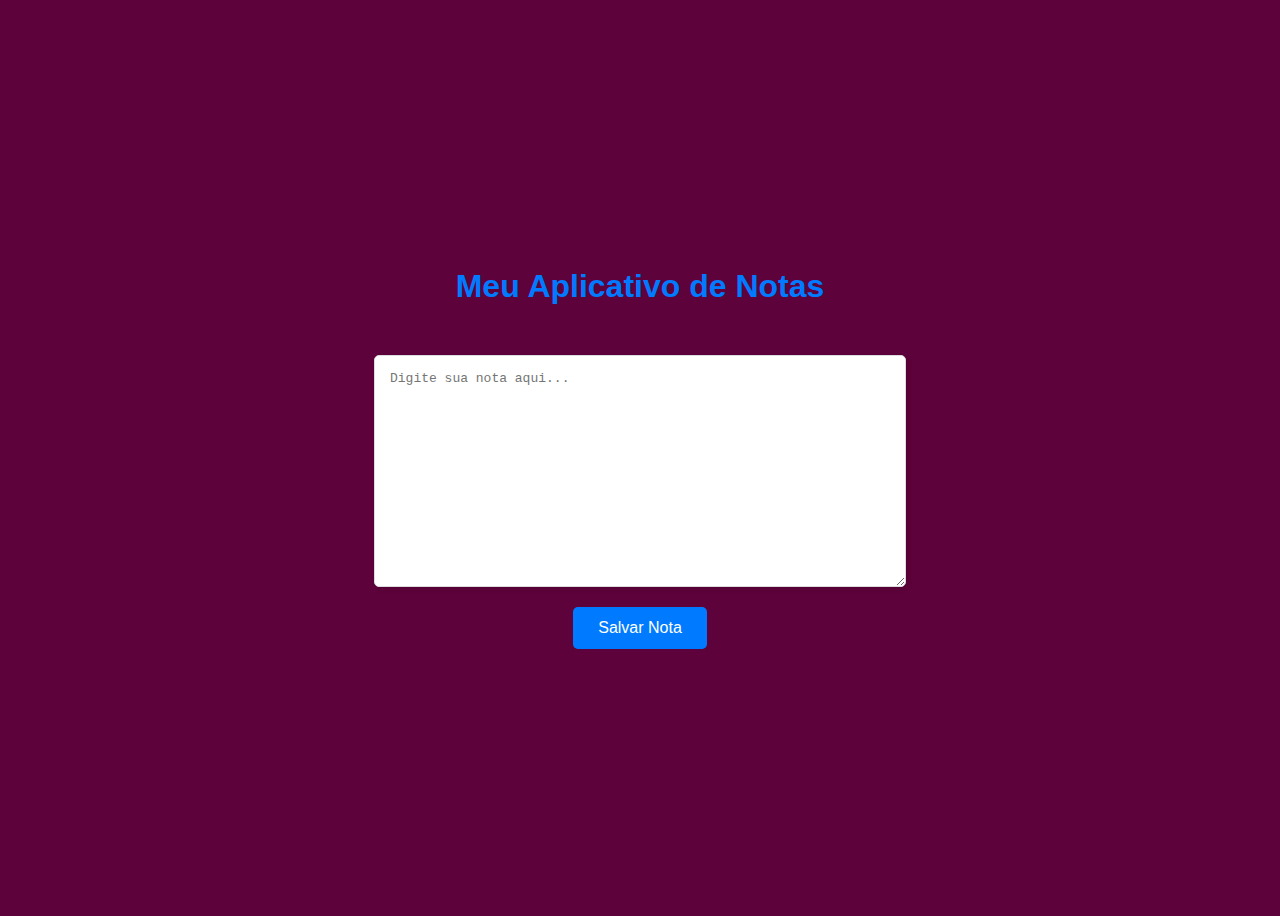
<file: Projetos-de-Desenvolvimento-Web/Aplicativo-de-Notas/index.html>
<!DOCTYPE html>
<html>
<head>
<title>Aplicativo de Notas</title>
<link rel="stylesheet" href="style.css">
</head>
<body>
  <h1>Meu Aplicativo de Notas</h1>
  <textarea id="note-text" placeholder="Digite sua nota aqui..."></textarea>
  <button id="save-note">Salvar Nota</button>
  <ul id="note-list"></ul>
  <script src="script.js"></script>
</body>
</html>
</file>
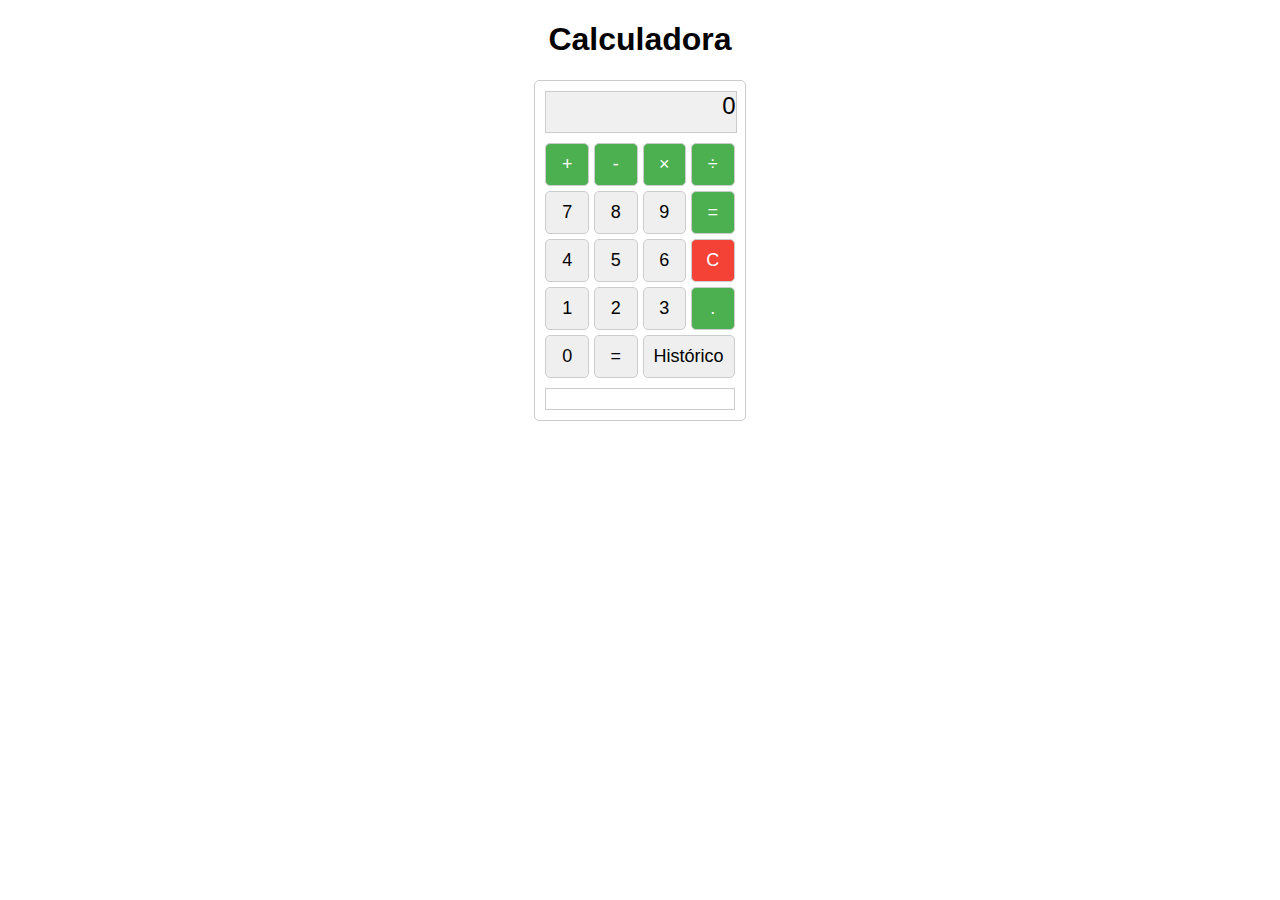
<file: Projetos-de-Desenvolvimento-Web/calculadora/index.html>
<!DOCTYPE html>
<html>
<head>
<title>Calculadora</title>
<link rel="stylesheet" href="style.css">
</head>
<body>
  <h1>Calculadora</h1>
  <div class="calculator">
    <div id="display">0</div>
    <div class="buttons">
      <button class="operator" data-value="+">+</button>
      <button class="operator" data-value="-">-</button>
      <button class="operator" data-value="*">×</button>
      <button class="operator" data-value="/">÷</button>
      <button data-value="7">7</button>
      <button data-value="8">8</button>
      <button data-value="9">9</button>
      <button class="operator" data-value="=">=</button>
      <button data-value="4">4</button>
      <button data-value="5">5</button>
      <button data-value="6">6</button>
      <button class="clear" data-value="clear">C</button>
      <button data-value="1">1</button>
      <button data-value="2">2</button>
      <button data-value="3">3</button>
      <button class="operator" data-value=".">.</button>
      <button data-value="0">0</button>
      <button id="equals">=</button>
      <button id="history">Histórico</button>
      
    </div>
    <div>
        <div id="history-display"></div>
    </div>
  </div>
  <script src="script.js"></script>
</body>
</html>
</file>
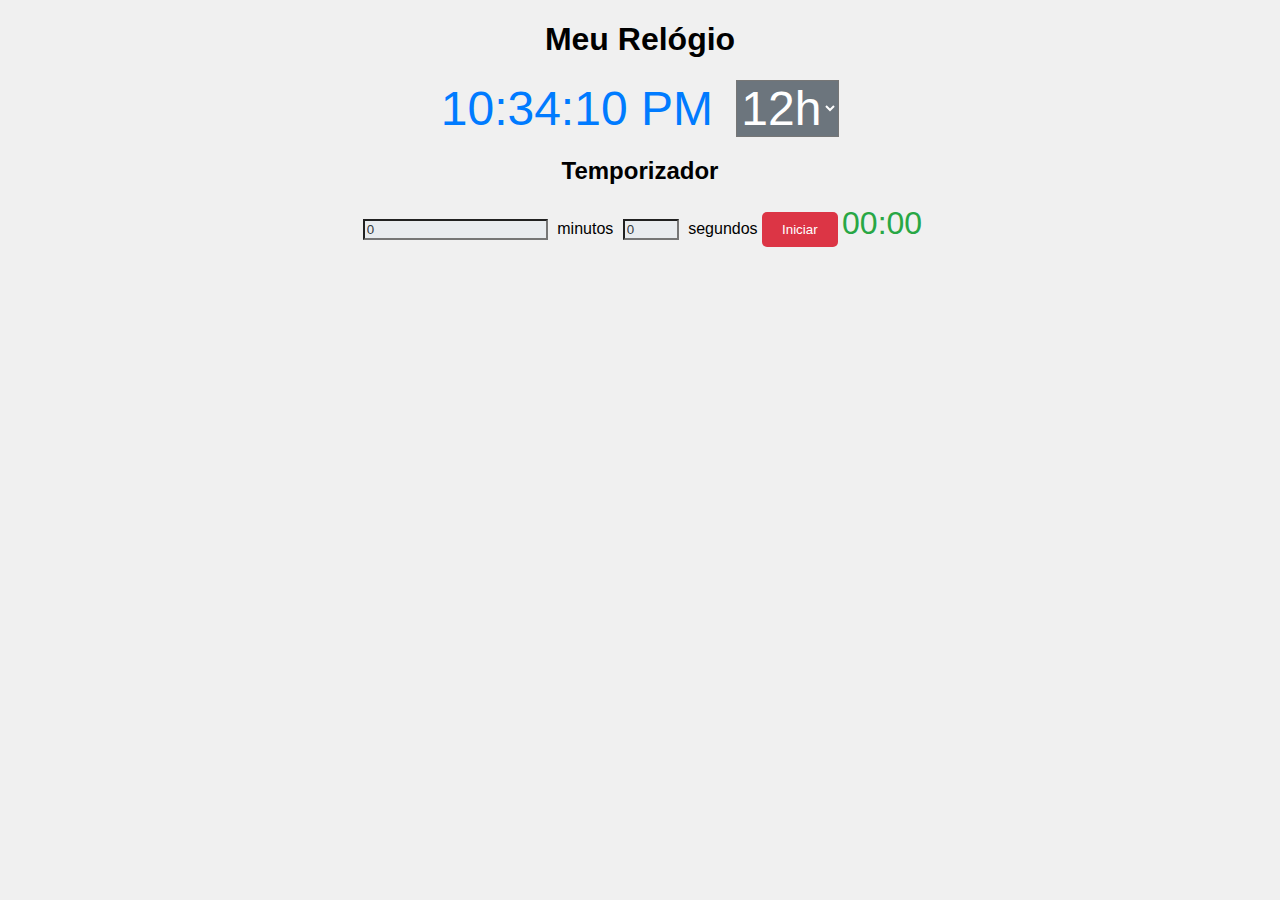
<file: Projetos-de-Desenvolvimento-Web/Relógio/index.html>
<!DOCTYPE html>
<html>

<head>
    <title>Relógio</title>
    <link rel="stylesheet" href="style.css">
</head>

<body>
    <h1>Meu Relógio</h1>
    <div id="clock">
        <span id="time"></span>
        <select id="format">
            <option value="12">12h</option>
            <option value="24">24h</option>
        </select>
    </div>

    <div id="timer">
        <h2>Temporizador</h2>
        <input type="number" id="timer-minutes" value="0" min="0"> minutos
        <input type="number" id="timer-seconds" value="0" min="0" max="59"> segundos
        <button id="start-timer">Iniciar</button>
        <button id="pause-timer" style="display: none;">Pausar</button>
        <button id="stop-timer" style="display: none;">Parar</button>
        <span id="timer-display">00:00</span>
    </div>

    <script src="script.js"></script>
</body>

</html>
</file>
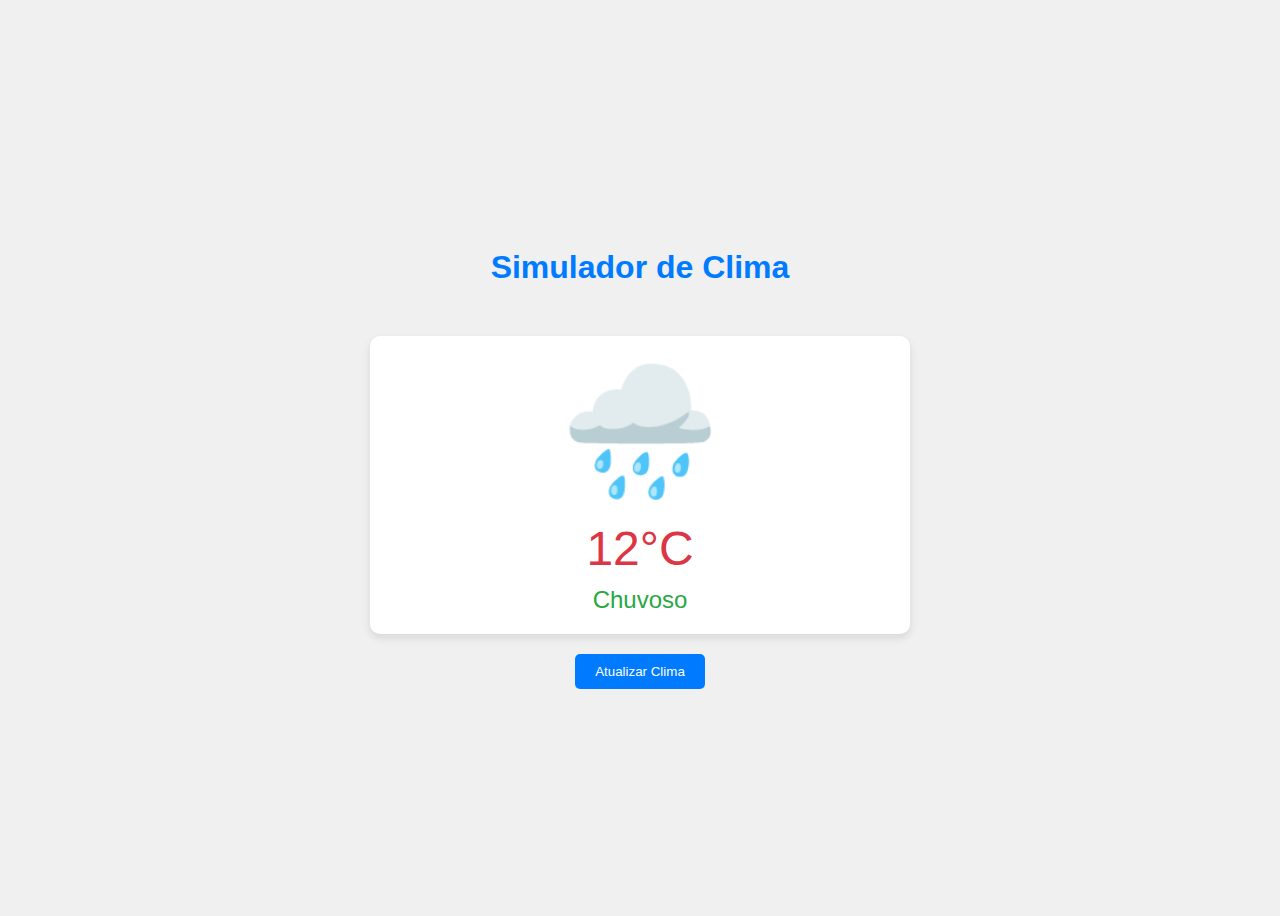
<file: Projetos-de-Desenvolvimento-Web/simulador-de-clima/index.html>
<!DOCTYPE html>
<html>
<head>
<title>Simulador de Clima</title>
<link rel="stylesheet" href="style.css">
</head>
<body>
  <h1>Simulador de Clima</h1>
  <div id="weather-container">
    <div id="weather-icon"></div>
    <div id="temperature"></div>
    <div id="condition"></div>
  </div>
  <button id="update-weather">Atualizar Clima</button>
  <script src="script.js"></script>
</body>
</html>
</file>
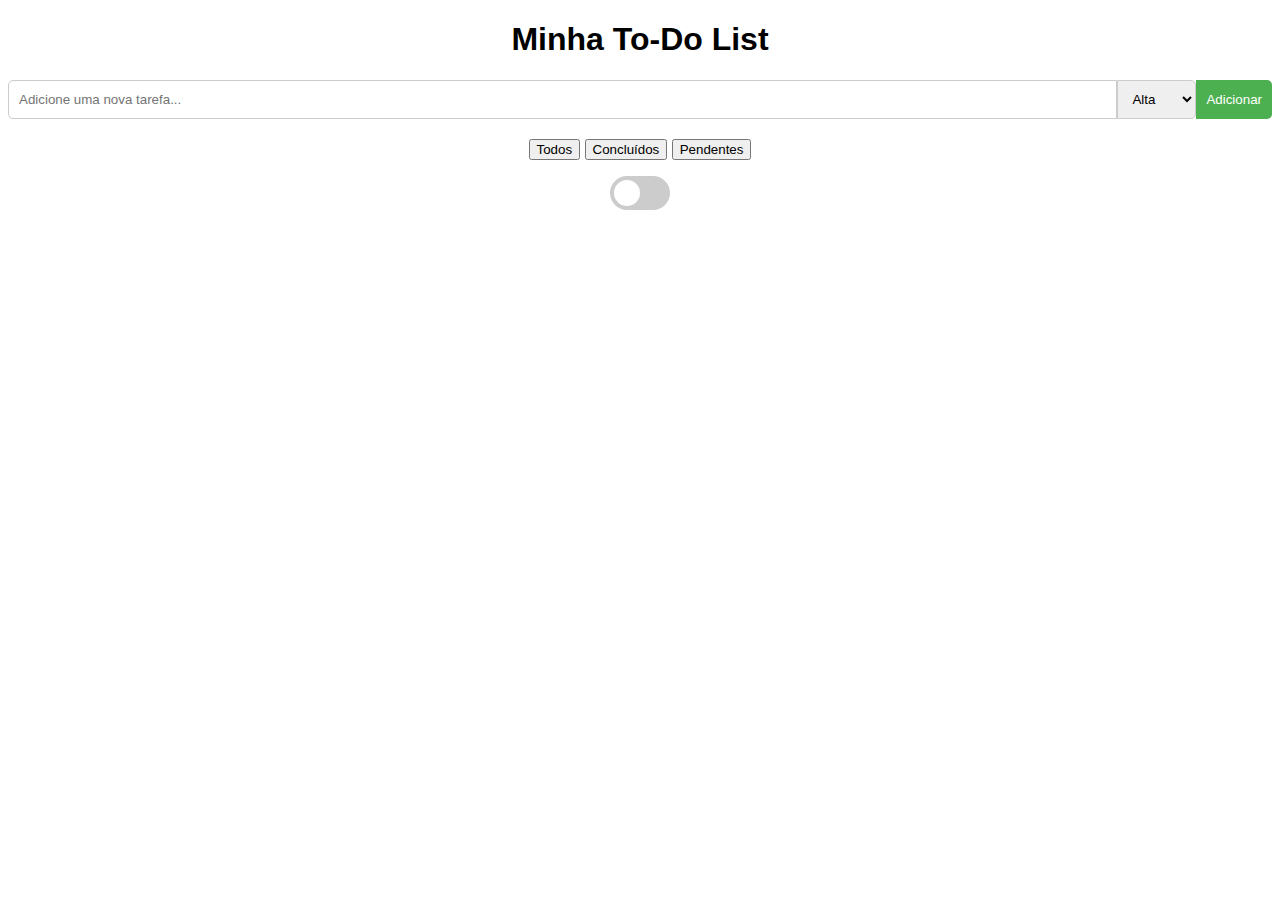
<file: Projetos-de-Desenvolvimento-Web/To-Do List Aprimorada/index.html>
<!DOCTYPE html>
<html>
<head>
<title>To-Do List</title>
<link rel="stylesheet" href="style.css">
</head>
<body>
  <h1>Minha To-Do List</h1>
  <div class="input-container">
    <input type="text" id="new-task" placeholder="Adicione uma nova tarefa...">
    <select id="priority-select">
      <option value="alta">Alta</option>
      <option value="media">Média</option>
      <option value="baixa">Baixa</option>
    </select>
    <button id="add-task">Adicionar</button>
  </div>
  <div>
    <button id="filter-all">Todos</button>
    <button id="filter-completed">Concluídos</button>
    <button id="filter-pending">Pendentes</button>
  </div>
  <ul id="task-list"></ul>
  <label class="switch">
      <input type="checkbox" id="dark-mode-toggle">
      <span class="slider round"></span>
  </label>
  <script src="script.js"></script>
</body>
</html>
</file>
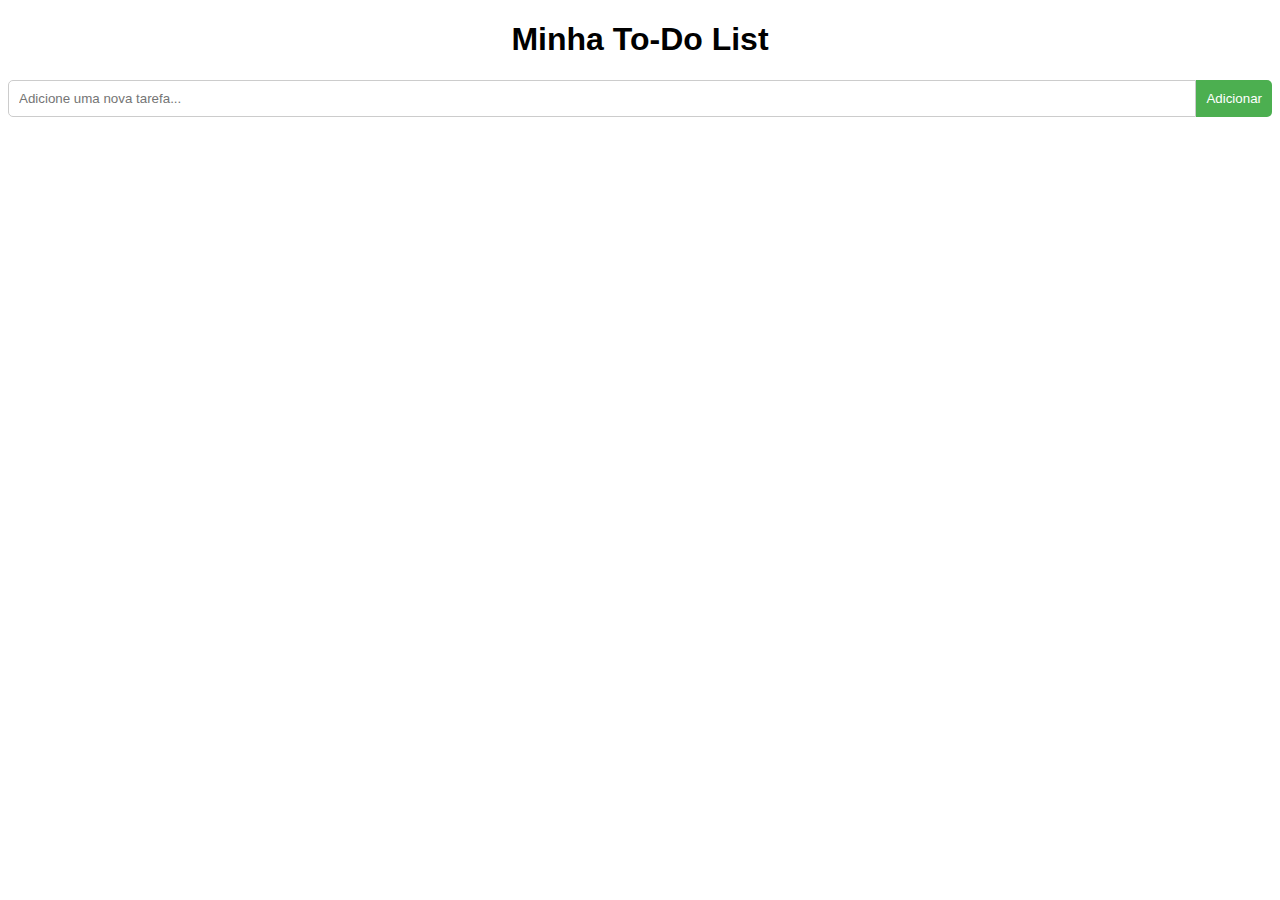
<file: Projetos-de-Desenvolvimento-Web/To-do-list/index.html>
<!DOCTYPE html>
<html>
<head>
<title>To-Do List</title>
<link rel="stylesheet" href="style.css">
</head>
<body>
  <h1>Minha To-Do List</h1>
  <div class="input-container">
    <input type="text" id="new-task" placeholder="Adicione uma nova tarefa...">
    <button id="add-task">Adicionar</button>
  </div>
  <ul id="task-list"></ul>
  <script src="script.js"></script>
</body>
</html>
</file>
<file: Projetos-de-Desenvolvimento-Web/Aplicativo-de-Notas/style.css>
body {
    font-family: sans-serif;
    text-align: center;
    background-color: #5d023a;
    color: #333;
    min-height: 100vh;
    /* Garante que o corpo ocupe toda a altura da viewport */
    display: flex;
    /* Usa flexbox para centralizar o conteúdo */
    flex-direction: column;
    /* Alinha os itens verticalmente */
    align-items: center;
    /* Centraliza horizontalmente */
    justify-content: center;
    /* Centraliza verticalmente */
}

#note-text {
    width: calc(100vw - 40px);
    /* Largura dinâmica, 20px de margem em cada lado */
    max-width: 500px;
    /* Largura máxima para telas maiores */
    height: 200px;
    margin: 20px 0;
    padding: 15px;
    border: 1px solid #ddd;
    box-shadow: 2px 2px 5px rgba(0, 0, 0, 0.1);
    border-radius: 5px;
    resize: vertical;
    font-size: 1em;
}

#save-note {
    padding: 12px 25px;
    background-color: #007bff;
    color: white;
    border: none;
    border-radius: 5px;
    cursor: pointer;
    margin-bottom: 20px;
    transition: background-color 0.3s ease;
    font-size: 1em;
}

#note-list {
    list-style: none;
    padding: 0;
    width: calc(100vw - 40px);
    /* Largura dinâmica */
    max-width: 500px;
    /* Largura máxima */
    margin: 0 auto;
}

#note-list li {
    padding: 15px;
    border-bottom: 1px solid #eee;
    background-color: #fff;
    box-shadow: 1px 1px 3px rgba(0, 0, 0, 0.05);
    margin-bottom: 5px;
    border-radius: 5px;
    word-break: break-word;
    /* Permite quebrar palavras longas */
    overflow-wrap: break-word;
    /* Permite quebrar palavras longas */

}

#note-list li .delete-button {
    background-color: #dc3545;
    color: white;
    border: none;
    padding: 5px 10px;
    border-radius: 5px;
    cursor: pointer;
}

h1 {
    color: #007bff;
    margin-bottom: 30px;
    font-size: 2em;
}

/* Estilos para telas menores */
@media (max-width: 500px) {
    #note-text {
        max-width: 90%;
        /* Ocupa quase toda a largura */
    }

    #note-list {
        max-width: 90%;
        /* Ocupa quase toda a largura */
    }

    h1 {
        font-size: 1.5em;
        /* Diminui o tamanho do título */
    }
}
</file>
<file: Projetos-de-Desenvolvimento-Web/calculadora/style.css>
body {
    font-family: sans-serif;
    text-align: center;
  }
  
  .calculator {
    display: inline-block;
    border: 1px solid #ccc;
    padding: 10px;
    border-radius: 5px;
    /* Adicione um tamanho máximo para a calculadora */
    max-width: 300px; /* Ajuste conforme necessário */
  }
  
  #display {
    width: 100%; /* Ocupa toda a largura da calculadora */
    height: 40px;
    background-color: #f0f0f0;
    border: 1px solid #ccc;
    margin-bottom: 10px;
    font-size: 24px;
    text-align: right;
   
  }
  
  .buttons {
    display: grid;
    grid-template-columns: repeat(4, 1fr);
    grid-gap: 5px;
  }
  
  button {
    padding: 10px;
    font-size: 18px;
    border: 1px solid #ccc;
    border-radius: 5px;
    cursor: pointer;
  }
  
  .operator {
    background-color: #4CAF50;
    color: white;
  }
  
  .clear {
    background-color: #f44336;
    color: white;
  }
  
  #history-display {
    border: 1px solid #ccc;
    padding: 10px;
    margin-top: 10px;
    /* Defina uma altura máxima para o histórico */
    max-height: 100px;
    overflow-y: auto; /* Adicione uma barra de rolagem */
    width: 100%; /* Ocupa toda a largura */
    box-sizing: border-box; /* Inclui padding e border no tamanho */
  
  }
  
  #history {
    grid-column: 3/5;
  }
</file>
<file: Projetos-de-Desenvolvimento-Web/Relógio/style.css>
body {
    font-family: sans-serif;
    text-align: center;
    background-color: #f0f0f0; /* Cor de fundo suave */
  }
  
  #clock {
    font-size: 3em;
    margin-bottom: 20px;
    color: #007bff; /* Azul vibrante */
  }
  
  #format {
    font-size: 1em;
    margin-left: 10px;
    background-color: #6c757d; /* Cinza escuro */
    color: white; /* Texto branco */
  }
  
  #timer {
    margin-top: 20px;
  }
  
  #timer input {
    margin: 0 5px;
    background-color: #e9ecef; /* Cinza claro */
    color: #343a40; /* Cinza escuro */
  }
  
  #timer-display {
    font-size: 2em;
    margin-top: 10px;
    color: #28a745; /* Verde vibrante */
  }
  
  
  #start-timer, #stop-timer{
      background-color: #dc3545; /* Vermelho vibrante */
      color: white;
      padding: 10px 20px;
      border: none;
      border-radius: 5px;
      cursor: pointer;
  }
</file>
<file: Projetos-de-Desenvolvimento-Web/simulador-de-clima/style.css>
body {
    font-family: sans-serif;
    text-align: center;
    background-color: #f0f0f0;
    color: #333;
    min-height: 100vh;
    display: flex;
    flex-direction: column;
    align-items: center;
    justify-content: center;
  }
  
  #weather-container {
    display: flex;
    flex-direction: column;
    align-items: center;
    margin-top: 20px;
    background-color: #fff;
    padding: 20px;
    border-radius: 10px;
    box-shadow: 0 4px 8px rgba(0, 0, 0, 0.1);
    width: 80%;
    max-width: 500px; /* Largura máxima em telas grandes */
  }
  
  #weather-icon {
    font-size: 8em;
    margin-bottom: 15px;
    color: #007bff;
  }
  
  #temperature {
    font-size: 3em;
    margin-bottom: 10px;
    color: #dc3545;
  }
  
  #condition {
    font-size: 1.5em;
    color: #28a745;
  }
  
  #update-weather {
    padding: 10px 20px;
    background-color: #007bff;
    color: white;
    border: none;
    border-radius: 5px;
    cursor: pointer;
    margin-top: 20px;
    transition: background-color 0.3s ease;
  }
  
  #update-weather:hover {
    background-color: #0069d9;
  }
  
  h1 {
    color: #007bff;
    margin-bottom: 30px;
    font-size: 2em;
  }
  
  /* Media Queries para Responsividade */
  @media (max-width: 500px) {
    #weather-container {
      width: 95%; /* Ocupa quase toda a largura em telas menores */
      max-width: 400px; /* Limita a largura máxima */
    }
    #weather-icon {
      font-size: 6em; /* Reduz o tamanho do ícone */
    }
    #temperature {
      font-size: 2em; /* Reduz o tamanho da temperatura */
    }
    #condition {
      font-size: 1.2em; /* Reduz o tamanho da condição */
    }
    h1{
      font-size: 1.5em;
    }
  }
</file>
<file: Projetos-de-Desenvolvimento-Web/To-Do List Aprimorada/style.css>
body {
    font-family: sans-serif;
    text-align: center;
  }
  
  .input-container {
    display: flex;
    justify-content: center;
    margin-bottom: 20px;
  }
  
  #new-task {
    padding: 10px;
    border: 1px solid #ccc;
    border-radius: 5px 0 0 5px;
    flex-grow: 1;
  }
  
  #priority-select {
    padding: 10px;
    border: 1px solid #ccc;
    border-radius: 0 5px 5px 0;
  }
  
  #add-task {
    padding: 10px;
    background-color: #4CAF50;
    color: white;
    border: none;
    border-radius: 0 5px 5px 0;
    cursor: pointer;
  }
  
  #task-list {
    list-style: none;
    padding: 0;
  }
  
  #task-list li {
    display: flex;
    justify-content: space-between;
    align-items: center;
    padding: 10px;
    border-bottom: 1px solid #ccc;
  }
  
  #task-list li.completed {
    text-decoration: line-through;
    color: #888;
  }
  
  .delete-button {
    background-color: transparent;
    border: none;
    cursor: pointer;
    font-size: 1.2em;
  }
  
  .priority-alta {
    background-color: #ffcccc; /* Vermelho claro */
    padding: 5px 10px;
    border-radius: 5px;
    margin-left: 10px;
  }
  
  .priority-media {
    background-color: #ffffcc; /* Amarelo claro */
    padding: 5px 10px;
    border-radius: 5px;
    margin-left: 10px;
  }
  
  .priority-baixa {
    background-color: #ccffcc; /* Verde claro */
    padding: 5px 10px;
    border-radius: 5px;
    margin-left: 10px;
  }
  
  .filter-buttons button {
    margin: 5px;
    padding: 8px 15px;
    background-color: #4CAF50;
    color: white;
    border: none;
    border-radius: 5px;
    cursor: pointer;
  }
  
  /* Tema Escuro */
  body.dark-mode {
    background-color: #333;
    color: #eee;
  }
  
  .dark-mode .filter-buttons button {
    background-color: #008CBA;
  }
  
  .dark-mode .input-container input {
    background-color: #333;
    color: #eee;
  }
  
  .dark-mode .input-container select {
    background-color: #333;
    color: #eee;
  }
  
  /* Switch para tema escuro/claro */
  .switch {
    position: relative;
    display: inline-block;
    width: 60px;
    height: 34px;
  }
  
  .switch input {
    opacity: 0;
    width: 0;
    height: 0;
  }
  
  .slider {
    position: absolute;
    cursor: pointer;
    top: 0;
    left: 0;
    right: 0;
    bottom: 0;
    background-color: #ccc;
    -webkit-transition: .4s;
    transition: .4s;
  }
  
  .slider:before {
    position: absolute;
    content: "";
    height: 26px;
    width: 26px;
    left: 4px;
    bottom: 4px;
    background-color: white;
    -webkit-transition: .4s;
    transition: .4s;
  }
  
  input:checked + .slider {
    background-color: #2196F3;
  }
  
  input:focus + .slider {
    box-shadow: 0 0 1px #2196F3;
  }
  
  input:checked + .slider:before {
    -webkit-transform: translateX(26px);
    -ms-transform: translateX(26px);
    transform: translateX(26px);
  }
  
  /* Rounded sliders */
  .slider.round {
    border-radius: 34px;
  }
  
  .slider.round:before {
    border-radius: 50%;
  }
  
  .filter-buttons {
    text-align: center;
    margin-bottom: 20px;
  }
</file>
<file: Projetos-de-Desenvolvimento-Web/To-do-list/style.css>
body {
    font-family: sans-serif;
    text-align: center;
  }
  
  .input-container {
    display: flex;
    justify-content: center;
    margin-bottom: 20px;
  }
  
  #new-task {
    padding: 10px;
    border: 1px solid #ccc;
    border-radius: 5px 0 0 5px; /* Arredondamento apenas nos cantos esquerdo */
    flex-grow: 1; /* Ocupa o espaço restante */
  }
  
  #add-task {
    padding: 10px;
    background-color: #4CAF50;
    color: white;
    border: none;
    border-radius: 0 5px 5px 0; /* Arredondamento apenas nos cantos direito */
    cursor: pointer;
  }
  
  #task-list {
    list-style: none;
    padding: 0;
  }
  
  #task-list li {
    display: flex;
    justify-content: space-between;
    align-items: center;
    padding: 10px;
    border-bottom: 1px solid #ccc;
  }
  
  #task-list li.completed {
    text-decoration: line-through;
    color: #888;
  }
  
  .delete-button {
    background-color: transparent;
    border: none;
    cursor: pointer;
    font-size: 1.2em;
  }
</file>
